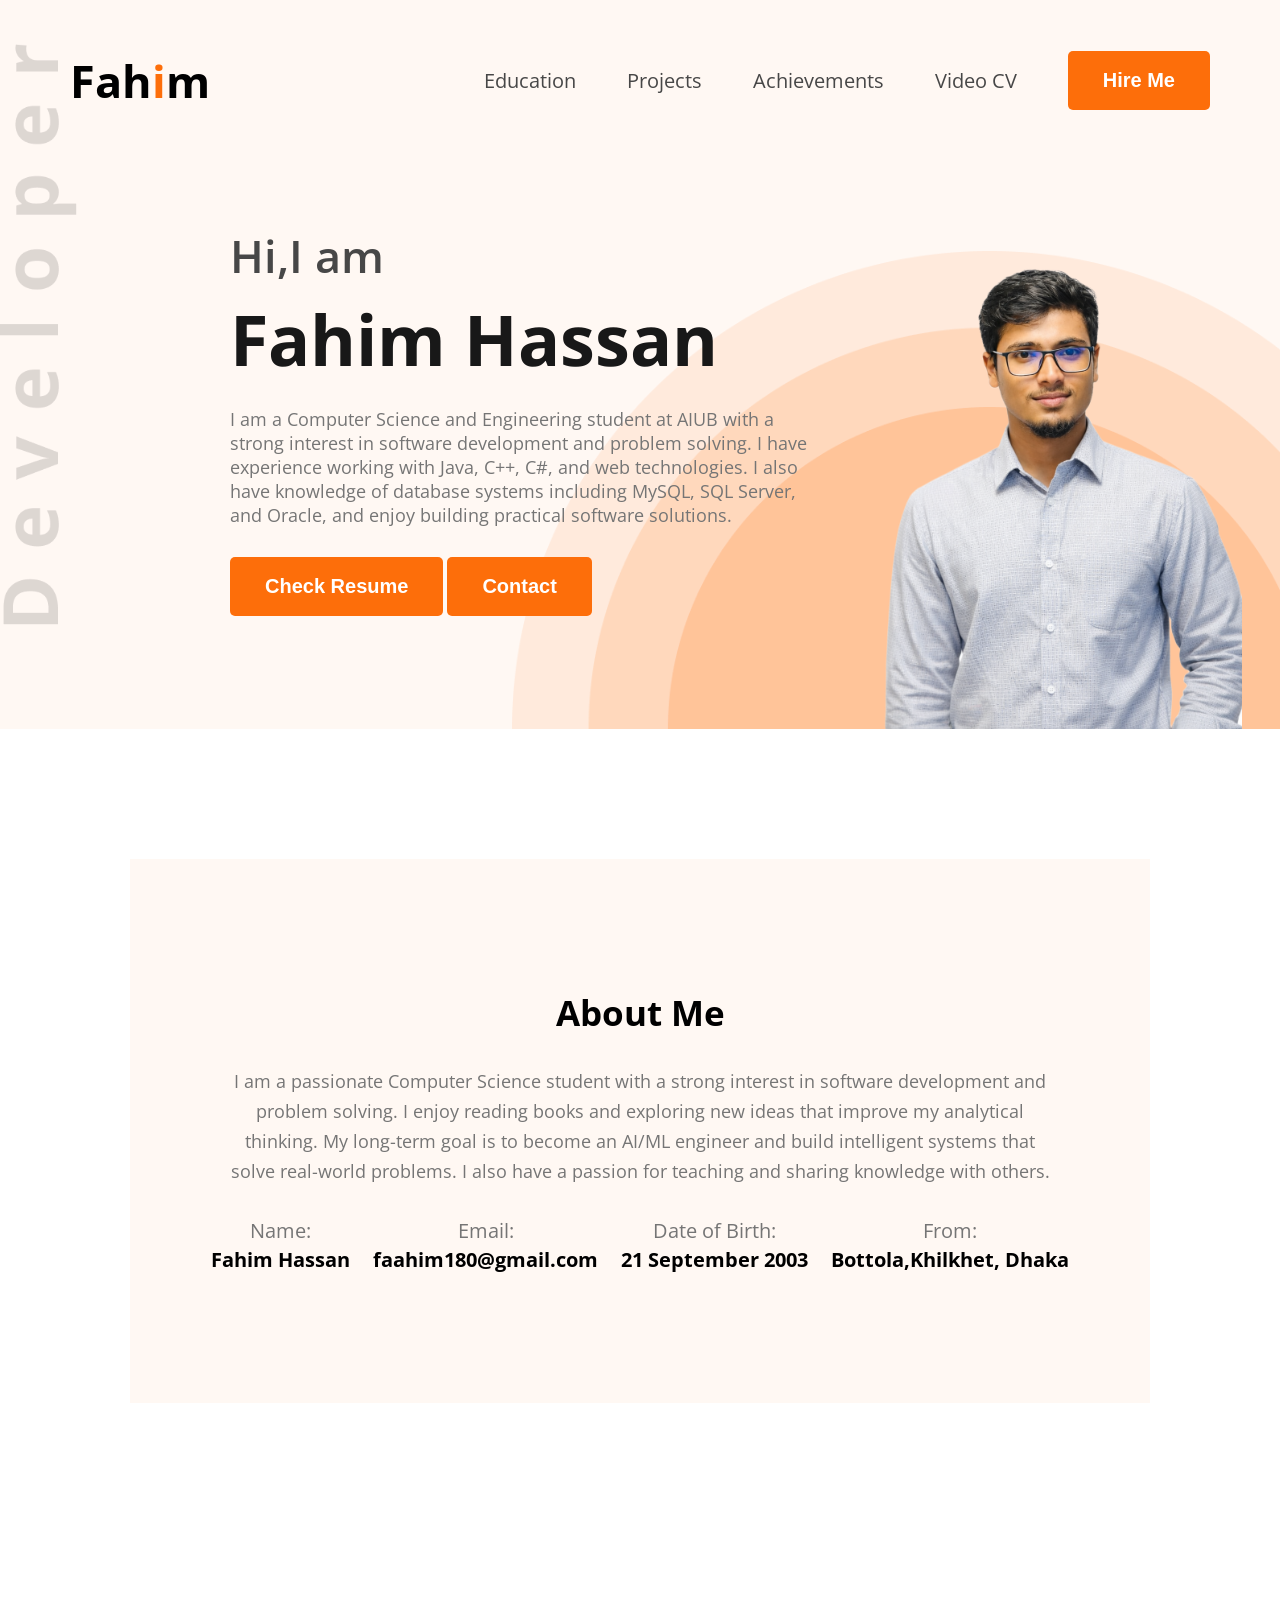
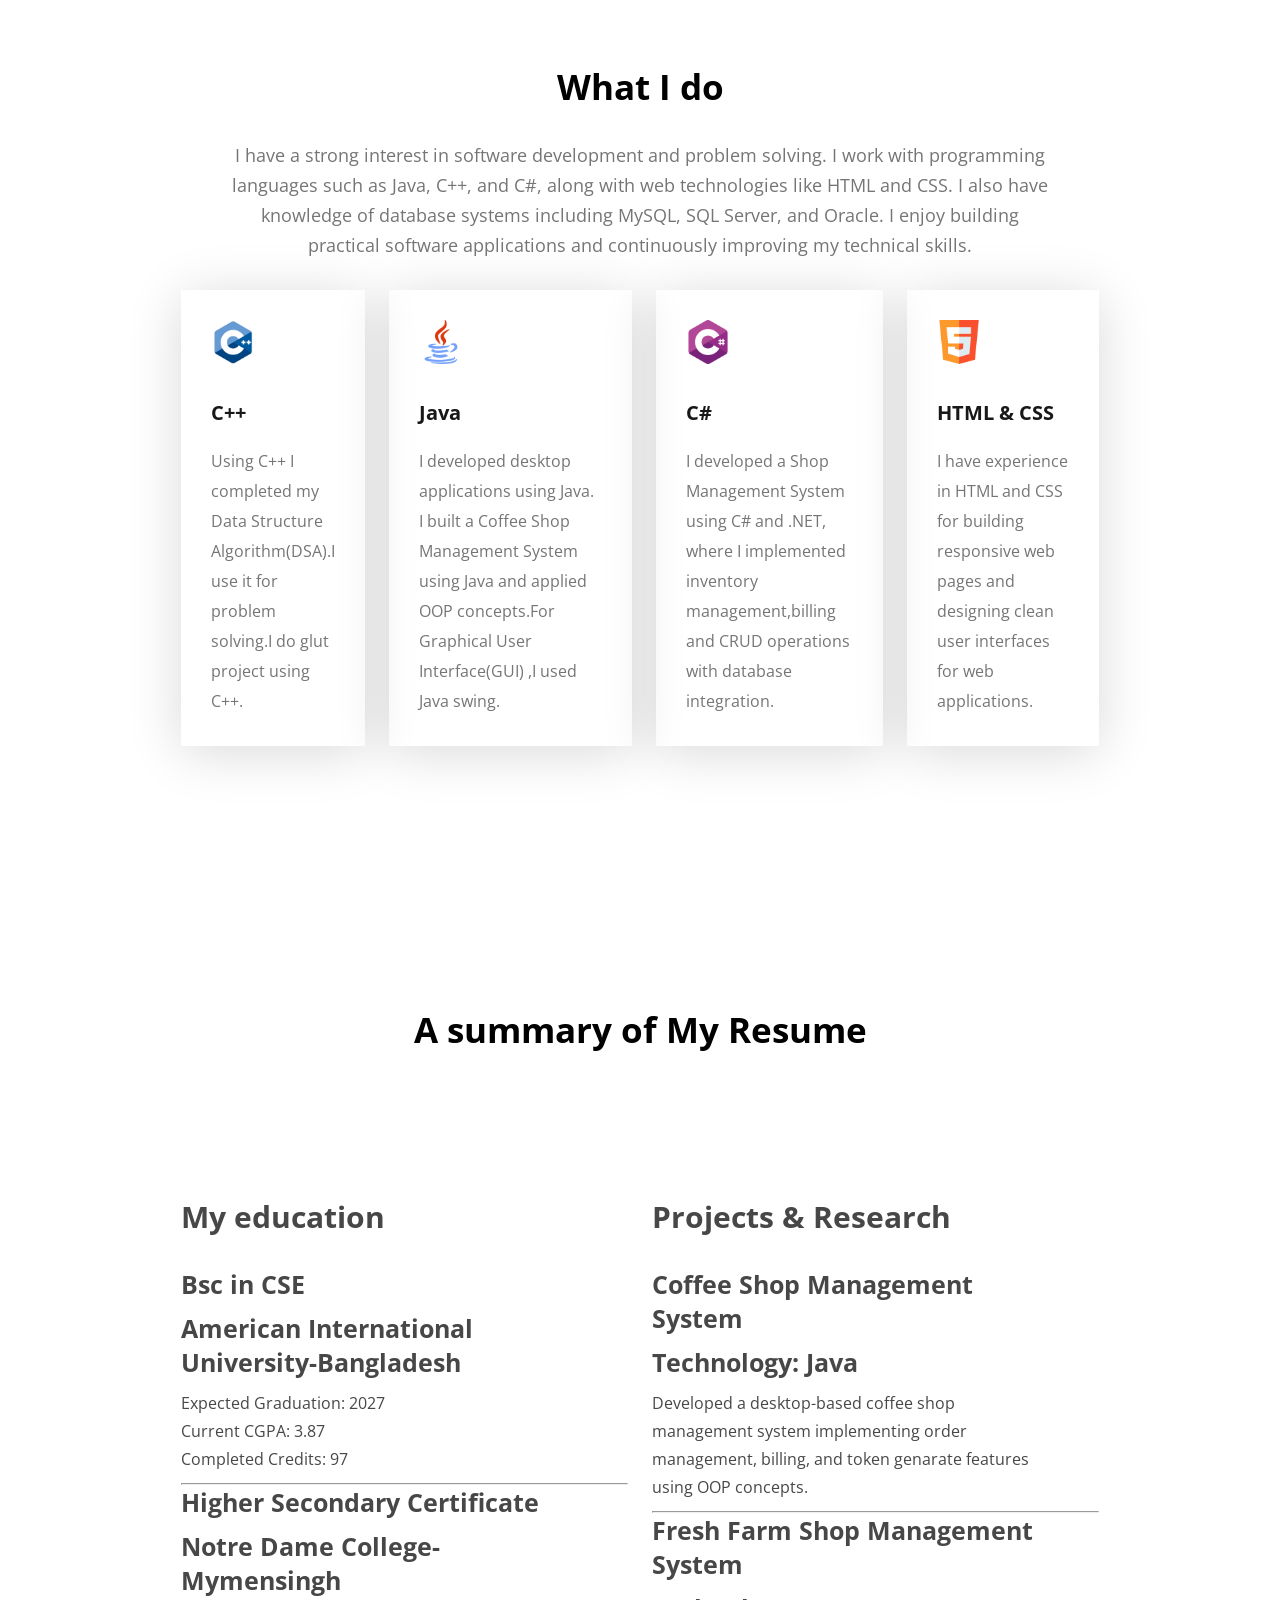
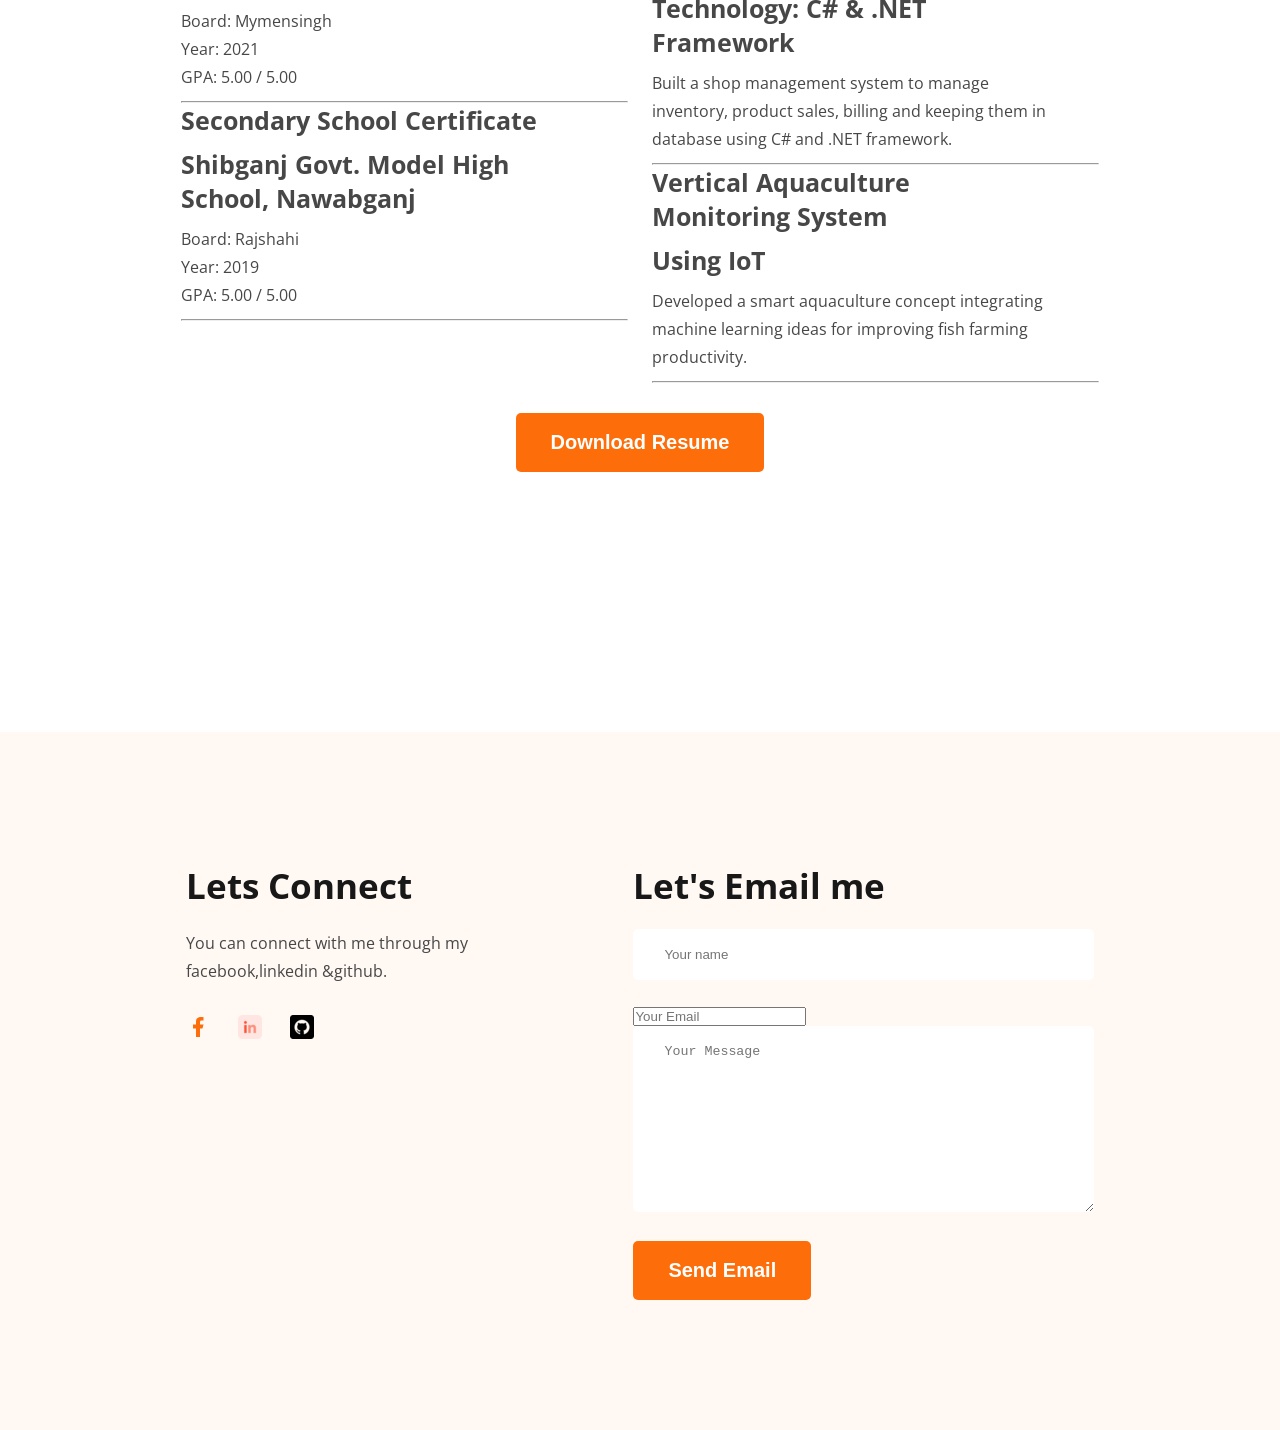
<file: index.html>
<!DOCTYPE html>
<html lang="en">
<head>
    <meta charset="UTF-8">
    <meta name="viewport" content="width=device-width, initial-scale=1.0">
    <title>Portfolio</title>
    <link rel="preconnect" href="https://fonts.googleapis.com">
    <link rel="preconnect" href="https://fonts.gstatic.com" crossorigin>
    <link href="https://fonts.googleapis.com/css2?family=Open+Sans:ital,wght@0,300..800;1,300..800&display=swap" rel="stylesheet">
    <link rel="stylesheet" href="styles/portfolio.css">
</head>
<body class="font-open-sans">
    <header>
        <nav>
            <div class="logo">
                <h2>Fah<span class="color-orange">i</span>m</h2>
            </div>
                <ul class="menu">
                    <li><a href="education-card.html">Education</a></li>
                    <li><a href="projects.html">Projects</a></li>
                    <li><a href="achievements.html">Achievements</a></li>
                    <li><a href="https://youtu.be/KXTPEJfqKW8">Video CV</a></li>
                    <li><a href="https://www.linkedin.com/in/fahim-hassan-341258252/"><button class="btn">Hire Me</button></a></li>
                </ul>
            
        </nav>
        <section id="banner">
            <div class="banner-content">
                <h2>Hi,I am</h2>
                <h1>Fahim Hassan</h1>
                <p>I am a Computer Science and Engineering student at AIUB with a strong interest in software development and problem solving. I have experience working with Java, C++, C#, and web technologies. I also have knowledge of database systems including MySQL, SQL Server, and Oracle, and enjoy building practical software solutions.</p>
                <div>
                    <a href="link.html"><button class="btn">Check Resume</button></a>
                    <a href="https://wa.me/8801750545029"><button class="btn">Contact</button></a>
                </div>
            </div>
            
            <div class="banner-image">
                <img src="images/Fahim.png" alt="">
            </div>
            
        </section>
    </header>
    <section id="about">
        <div class="about-container">
            <div class="section-heading">
                <h2>About Me</h2>
                <p>I am a passionate Computer Science student with a strong interest in software development and problem solving. I enjoy reading books and exploring new ideas that improve my analytical thinking. My long-term goal is to become an AI/ML engineer and build intelligent systems that solve real-world problems. I also have a passion for teaching and sharing knowledge with others.</p>
            </div>
            <div class="about-info">
                <div class="info-card">
                        <p>Name:</p>
                        <h4>Fahim Hassan</h4>
                </div>
                <div class="info-card">
                        <p>Email:</p>
                        <h4>faahim180@gmail.com</h4>
                </div>
                <div class="info-card">
                        <p>Date of Birth:</p>
                        <h4>21 September 2003</h4>
                </div>
                <div class="info-card">
                        <p>From:</p>
                        <h4>Bottola,Khilkhet, Dhaka</h4>
                </div>
            </div>
        </div>

    </section>
    <section  id="skills">
        <div class="skills-container">
            <div class="section-heading"> 
                <h2>What I do</h2>
                <p>I have a strong interest in software development and problem solving. I work with programming languages such as Java, C++, and C#, along with web technologies like HTML and CSS. I also have knowledge of database systems including MySQL, SQL Server, and Oracle. I enjoy building practical software applications and continuously improving my technical skills.</p>
            </div>
            <div class="skills-box">
                <div class="skill-card">
                    <img src="images/c++.png" alt="">
                    <h3>C++</h3>
                    <p>Using C++ I completed my Data Structure Algorithm(DSA).I use it for problem solving.I do glut project using C++.</p>
                </div>
                <div class="skill-card">
                    <img src="images/java.png" alt="">
                    <h3>Java</h3>
                    <p>I  developed desktop applications using Java. I built a Coffee Shop Management System using Java and applied OOP concepts.For Graphical User Interface(GUI) ,I used Java swing.</p>
                </div>
                <div class="skill-card">
                    <img src="images/c-sharp.png" alt="">
                    <h3>C#</h3>
                    <p>I developed a Shop Management System using C# and .NET, where I implemented inventory management,billing and CRUD operations with database integration.</p>
                </div>
                <div class="skill-card">
                    <img src="images/html5.png" alt="">
                    <h3>HTML & CSS</h3>
                    <p>I have experience in HTML and CSS for building responsive web pages and designing clean user interfaces for web applications.</p>
                </div>
            </div>
        </div>

    </section>
    
    <section id="resume">
        <div class="section-heading">
            <h2>A summary of My Resume</h2>
        </div>
        <div class="resume-container">
            <div class="education">
                <h2 class="section-title">My education</h2>
                <div class="resume-card">
                <h3 class="card-title">Bsc in CSE</h3>
                <p class="card-info">American International University-Bangladesh</p>
                <div class="card-text">
                    <p>Expected Graduation: 2027</p>
                    <p>Current CGPA: 3.87</p>
                    <p>Completed Credits: 97</p>
                </div>
                </div> 
                
                <hr>
                 <div class="resume-card">
                <h3 class="card-title">Higher Secondary Certificate</h3>
                <p class="card-info">Notre Dame College-Mymensingh</p>
                <div class="card-text">
                    <p>Board: Mymensingh</p>
                    <p>Year: 2021</p>
                    <p>GPA: 5.00 / 5.00</p>
                </div>
                </div> 
                
                <hr>
                 <div class="resume-card">
                <h3 class="card-title">Secondary School Certificate</h3>
                <p class="card-info">Shibganj Govt. Model High School, Nawabganj</p>
                <div class="card-text">
                    <p>Board: Rajshahi</p>
                    <p>Year: 2019</p>
                    <p>GPA: 5.00 / 5.00</p>
                </div>
                </div> 
                
                <hr>
                <!-- hr ekta line create kore -->
            </div>
            
            <div class="experience">
                <h2 class="section-title">Projects & Research</h2>
                <div class="resume-card">
                <h3 class="card-title">Coffee Shop Management System</h3>
                <p class="card-info">Technology: Java</p>
                <p class="card-text">Developed a desktop-based coffee shop management system implementing order management, billing, and token genarate features using OOP concepts.</p>
                </div> 
                
                <hr>
                 <div class="resume-card">
                <h3 class="card-title">Fresh Farm Shop Management System</h3>
                <p class="card-info">Technology: C# & .NET Framework</p>
                <p class="card-text">Built a shop management system to manage inventory, product sales, billing and keeping them in database using C# and .NET framework.</p>
                </div> 
                
                <hr>
                 <div class="resume-card">
                <h3 class="card-title">Vertical Aquaculture Monitoring System</h3>
                <p class="card-info">Using IoT</p>
                <p class="card-text">Developed a smart aquaculture concept integrating machine learning ideas for improving fish farming productivity.</p>
                </div> 
                
                <hr>
                <!-- hr ekta line create kore -->
            </div>
            </div>
        </div>
        <div class="text-center">
            <a href="link.html"><button class="btn">Download Resume</button></a>
        </div>
    </section>
    <footer>
        <section class="footer-container">
        <div class="social">
            <h2>Lets Connect</h2>
            <p>You can connect with me through my facebook,linkedin &github.</p>
             <div class="icons">
            <a href="https://www.facebook.com/faahim.hassan"><img src="images/icons/facebook.png" alt=""></a>
            <a href="https://www.linkedin.com/in/fahim-hassan-341258252/"><img src="images/icons/linkedin.png" alt=""></a>
            <a href="https://github.com/FaahimHassan"><img src="images/icons/github.png" alt=""></a>
        </div>
        </div>
       
        <!-- <form class="form">
            <h2>Let's Email me</h2>
                <div>
                    <input type="text" name="" id="" placeholder="Your name">
                </div>
                <div>
                    <input type="text" name="" id="" placeholder="Email">
                </div>
                <div>
                    <textarea rows="10" name="" id="" placeholder="Message"></textarea>
                </div>
                <input class="btn" type="submit" value="Email">
        </form> -->
         <form action="https://formsubmit.co/faahim180@gmail.com" method="POST">
            <h2>Let's Email me</h2>
                <div>
                    <input type="text" name="name" placeholder="Your name">
                </div>
                <div>
                    <input type="email" name="email" placeholder="Your Email">
                </div>
                <div>
                    <textarea name="message" rows="10" placeholder="Your Message" required></textarea>
                </div>
                <!-- <input class="btn" type="submit" value="Send Email"> -->
                 <!-- Redirect to your portfolio -->
                <input type="hidden" name="_next" value="https://faahimhassan.github.io/E-Portfolio/">

                <!-- Disable captcha -->
                <input type="hidden" name="_captcha" value="false">

                <input class="btn" type="submit" value="Send Email">

        </form>
         <!-- <form class="form" action="mailto:faahim180@gmail.com" method="post" enctype="text/plain">
            <h2>Let's Email me</h2>
                <div>
                    <input type="text" name="name" placeholder="Your name">
                </div>
                <div>
                    <input type="text" name="email" placeholder="Email">
                </div>
                <div>
                    <textarea rows="10" name="message" placeholder="Message"></textarea>
                </div>
                <input class="btn" type="submit" value="Send Email">
        </form> -->
        </section>
    </footer>

</body>
</html>
</file>
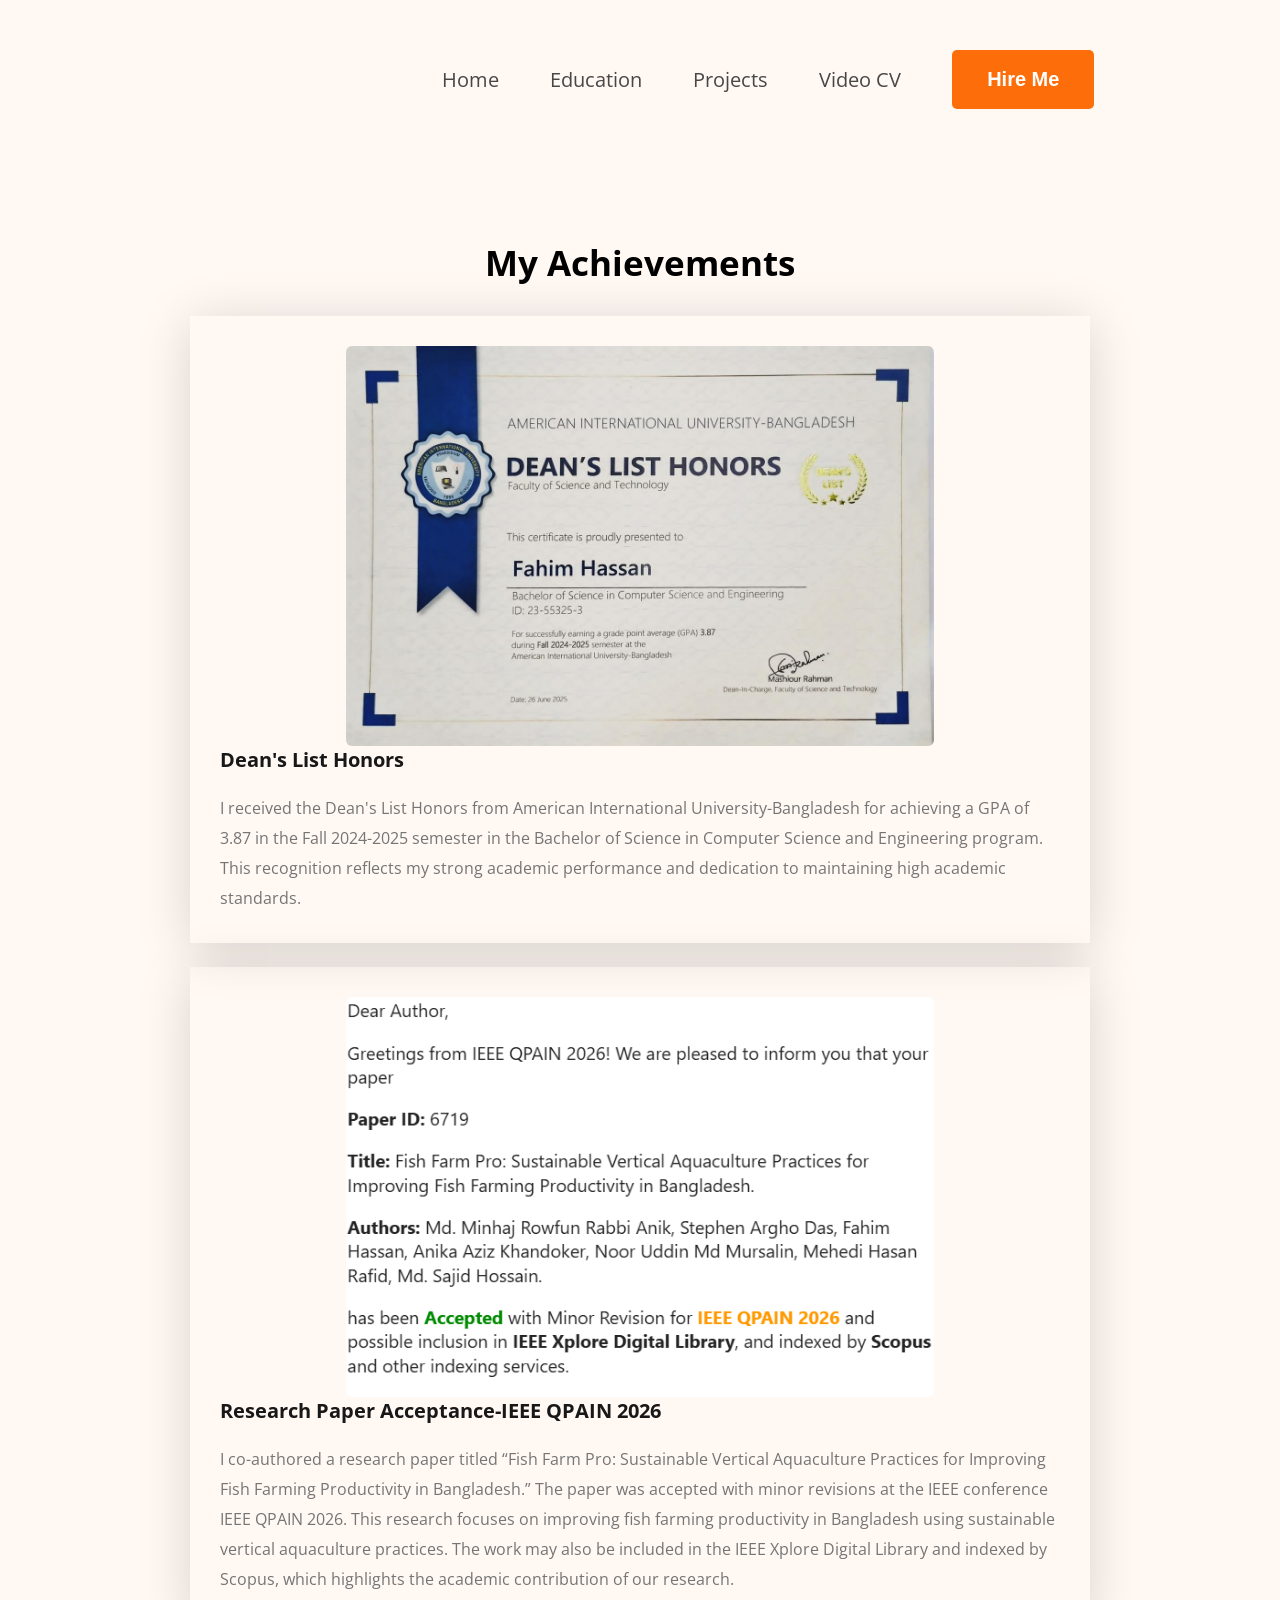
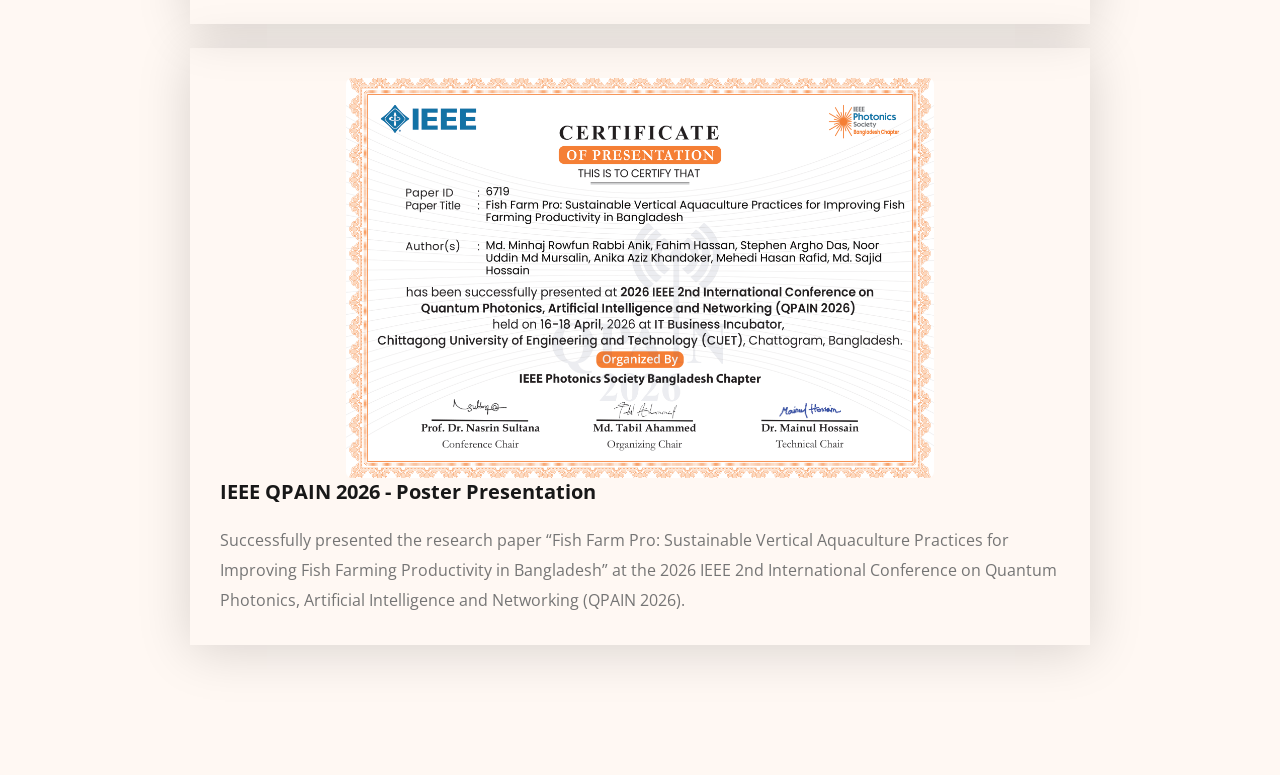
<file: achievements.html>
<!DOCTYPE html>
<html lang="en">
<head>
    <meta charset="UTF-8">
    <meta name="viewport" content="width=device-width, initial-scale=1.0">
    <title>Achievements</title>
    <link rel="preconnect" href="https://fonts.googleapis.com">
    <link rel="preconnect" href="https://fonts.gstatic.com" crossorigin>
    <link href="https://fonts.googleapis.com/css2?family=Open+Sans:ital,wght@0,300..800;1,300..800&display=swap" rel="stylesheet">
    <link rel="stylesheet" href="styles/education-card.css">
</head>
<body class="font-open-sans">
    <header>
        <nav>
                <ul class="menu">
                    <li><a href="index.html">Home</a></li>
                    <li><a href="education-card.html">Education</a></li>
                    <li><a href="projects.html">Projects</a></li>
                    <!-- <li><a href="">Achievements</a></li> -->
                      <li><a href="https://youtu.be/KXTPEJfqKW8">Video CV</a></li>
                    <li><a href="https://www.linkedin.com/in/fahim-hassan-341258252/"><button class="btn">Hire Me</button></a></li>
                </ul>
            
        </nav>
        
    </header>
    <section  id="skills">
        <div class="skills-container" >
            <div class="section-heading"> 
                <h2>My Achievements</h2>
                <!-- <p>Lorem ipsum dolor sit amet?</p> -->
            </div>
            <div class="skills-box">
                <div class="skill-card">
                    <img src="images/Deans.jpg" alt="">
                    <h3>Dean's List Honors</h3>
                    <p>I received the Dean's List Honors from American International University-Bangladesh for achieving a GPA of 3.87 in the Fall 2024-2025 semester in the Bachelor of Science in Computer Science and Engineering program. This recognition reflects my strong academic performance and dedication to maintaining high academic standards.</p>
                </div>
                <div class="skill-card">
                    <img src="images/IEEE_papaer.png" alt="">
                    <h3>Research Paper Acceptance-IEEE QPAIN 2026</h3>
                    <p>I co-authored a research paper titled “Fish Farm Pro: Sustainable Vertical Aquaculture Practices for Improving Fish Farming Productivity in Bangladesh.” The paper was accepted with minor revisions at the IEEE conference IEEE QPAIN 2026. This research focuses on improving fish farming productivity in Bangladesh using sustainable vertical aquaculture practices. The work may also be included in the IEEE Xplore Digital Library and indexed by Scopus, which highlights the academic contribution of our research.</p>
                </div>
               <div class="skill-card">
                    <img src="images/QpainPoster.png" alt="">
                    <h3>IEEE QPAIN 2026 - Poster Presentation</h3>
                    <p>Successfully presented the research paper “Fish Farm Pro: Sustainable Vertical Aquaculture Practices for Improving Fish Farming Productivity in Bangladesh” at the 2026 IEEE 2nd International Conference on Quantum Photonics, Artificial Intelligence and Networking (QPAIN 2026).</p>
                </div>
                <!-- <div class="skill-card">
                    <img src="images/SSC.jpeg" alt="">
                    <h3>Secondary School Certificate (SSC)</h3>
                    <p>I completed my Secondary School Certificate (SSC) in 2019 from <strong>Shibganj Govt. Model High School, Nawabganj</strong> under the Board of Intermediate and Secondary Education, Rajshahi. I achieved a GPA of 5.00/5.00 in the Science group.</p>
                </div>
                <div class="skill-card">
                    <img src="images/JSC.jpeg" alt="">
                    <h3>Junior School Certificate (JSC)</h3>
                    <p>I completed my Junior School Certificate (JSC) in 2016 from <strong>Shibganj Govt. Model High School, Nawabganj</strong> under the Board of Intermediate and Secondary Education, Rajshahi. I achieved a GPA of 5.00/5.00.</p>
                </div> -->
            </div>
        </div>

    </section>
</body>
</html>
</file>
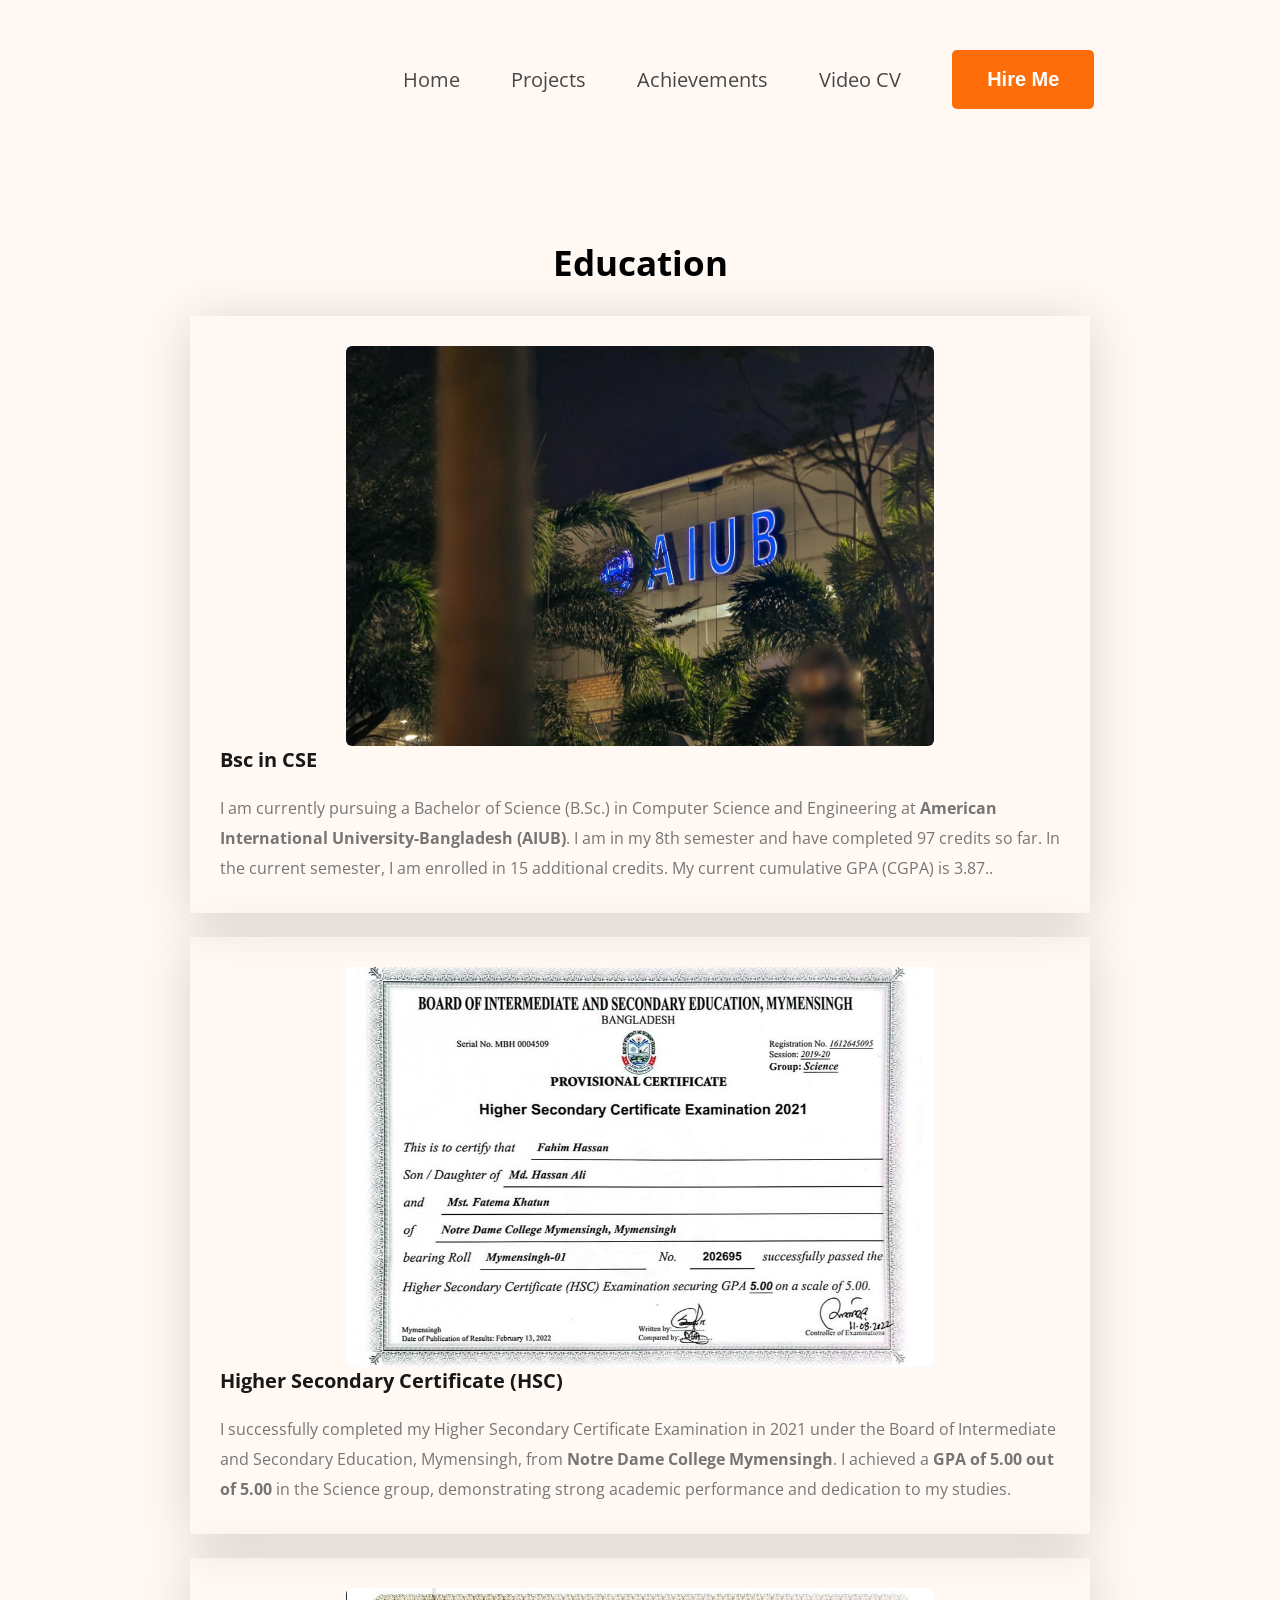
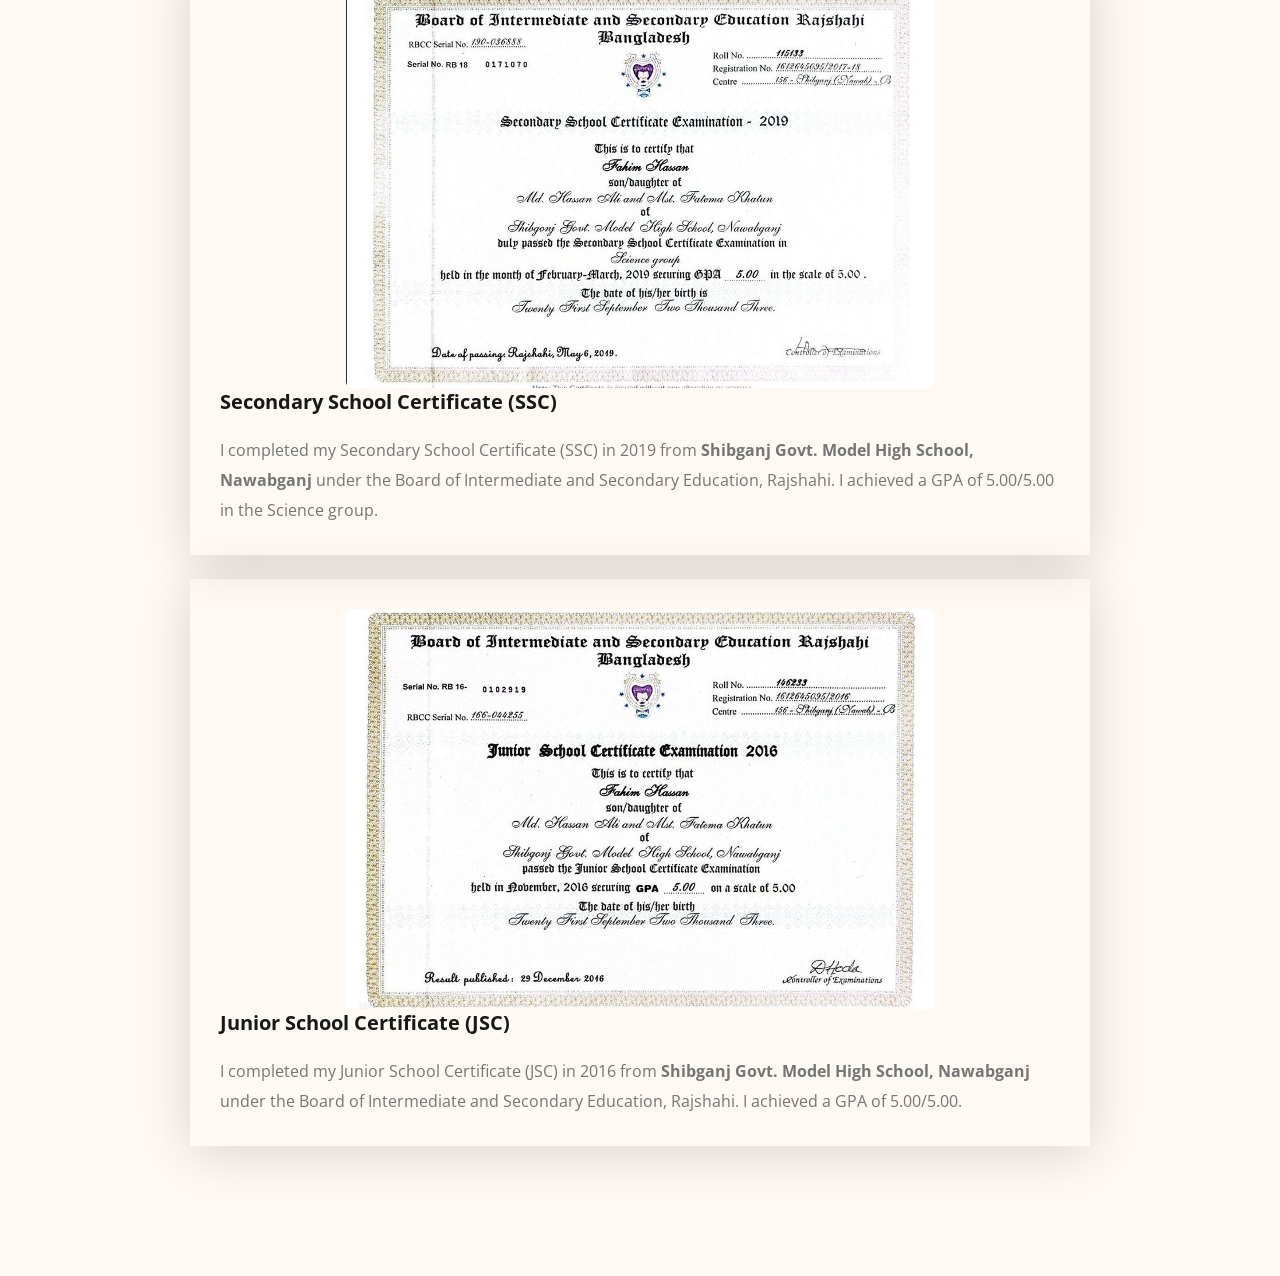
<file: education-card.html>
<!DOCTYPE html>
<html lang="en">
<head>
    <meta charset="UTF-8">
    <meta name="viewport" content="width=device-width, initial-scale=1.0">
    <title>Education</title>
    <link rel="preconnect" href="https://fonts.googleapis.com">
    <link rel="preconnect" href="https://fonts.gstatic.com" crossorigin>
    <link href="https://fonts.googleapis.com/css2?family=Open+Sans:ital,wght@0,300..800;1,300..800&display=swap" rel="stylesheet">
    <link rel="stylesheet" href="styles/education-card.css">
</head>
<body class="font-open-sans">
    <header>
        <nav>
                <ul class="menu">
                    <li><a href="index.html">Home</a></li>
                    <!-- <li><a href="education-card.html">Education</a></li> -->
                    <li><a href="projects.html">Projects</a></li>
                    <li><a href="achievements.html">Achievements</a></li>
                     <li><a href="https://youtu.be/KXTPEJfqKW8">Video CV</a></li>
                    <li><a href="https://www.linkedin.com/in/fahim-hassan-341258252/"><button class="btn">Hire Me</button></a></li>
                </ul>
            
        </nav>
        
    </header>
    <section  id="skills">
        <div class="skills-container" >
            <div class="section-heading"> 
                <h2>Education</h2>
                <!-- <p>Lorem ipsum dolor sit amet?</p> -->
            </div>
            <div class="skills-box">
                <div class="skill-card">
                    <img src="images/aiub.jpg" alt="">
                    <h3>Bsc in CSE</h3>
                    <p>I am currently pursuing a Bachelor of Science (B.Sc.) in Computer Science and Engineering at <strong> American International University-Bangladesh (AIUB)</strong>. I am in my 8th semester and have completed 97 credits so far. In the current semester, I am enrolled in 15 additional credits. My current cumulative GPA (CGPA) is 3.87..</p>
                </div>
                <div class="skill-card">
                    <img src="images/HSC.jpeg" alt="">
                    <h3>Higher Secondary Certificate (HSC)</h3>
                    <p>I successfully completed my Higher Secondary Certificate Examination in 2021 under the Board of Intermediate and Secondary Education, Mymensingh, from <strong>Notre Dame College Mymensingh</strong>. I achieved a <strong>GPA of 5.00 out of 5.00</strong> in the Science group, demonstrating strong academic performance and dedication to my studies.</p>
                </div>
                <div class="skill-card">
                    <img src="images/SSC.jpeg" alt="">
                    <h3>Secondary School Certificate (SSC)</h3>
                    <p>I completed my Secondary School Certificate (SSC) in 2019 from <strong>Shibganj Govt. Model High School, Nawabganj</strong> under the Board of Intermediate and Secondary Education, Rajshahi. I achieved a GPA of 5.00/5.00 in the Science group.</p>
                </div>
                <div class="skill-card">
                    <img src="images/JSC.jpeg" alt="">
                    <h3>Junior School Certificate (JSC)</h3>
                    <p>I completed my Junior School Certificate (JSC) in 2016 from <strong>Shibganj Govt. Model High School, Nawabganj</strong> under the Board of Intermediate and Secondary Education, Rajshahi. I achieved a GPA of 5.00/5.00.</p>
                </div>
            </div>
        </div>

    </section>
</body>
</html>
</file>
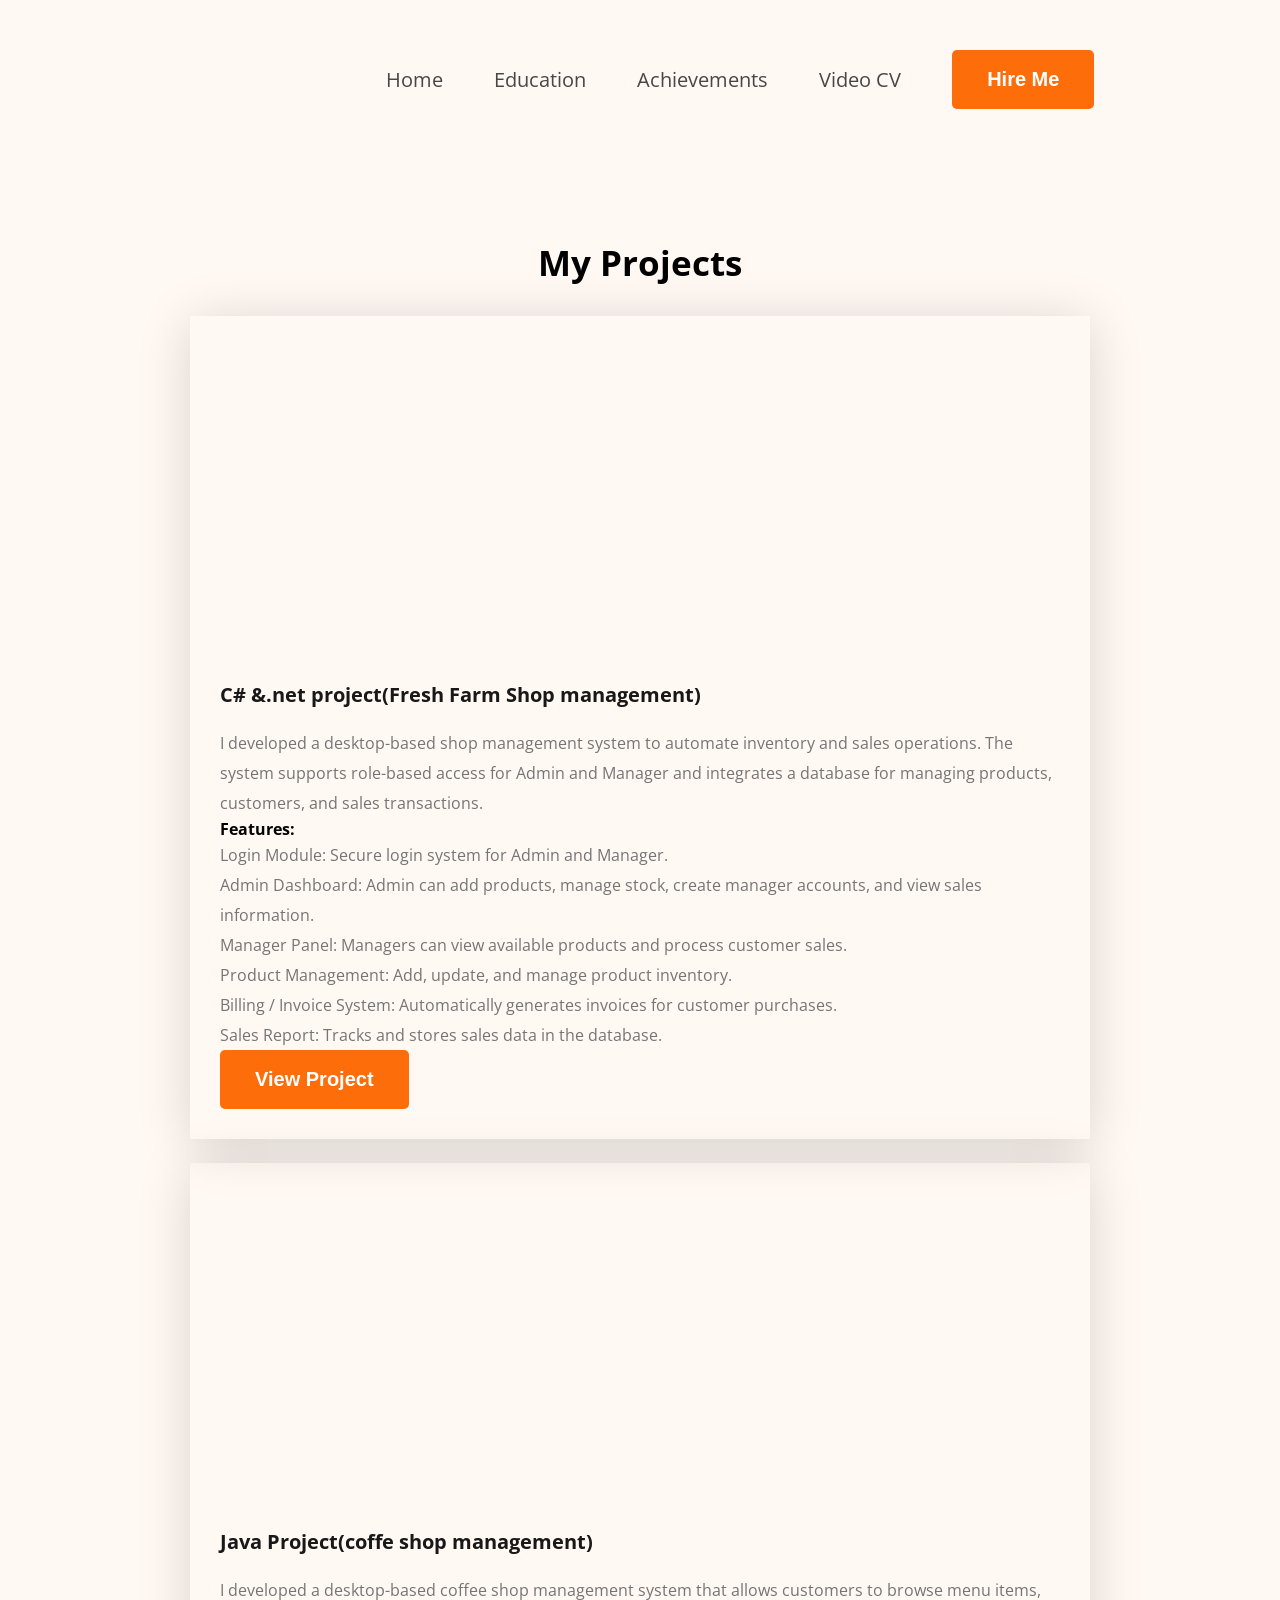
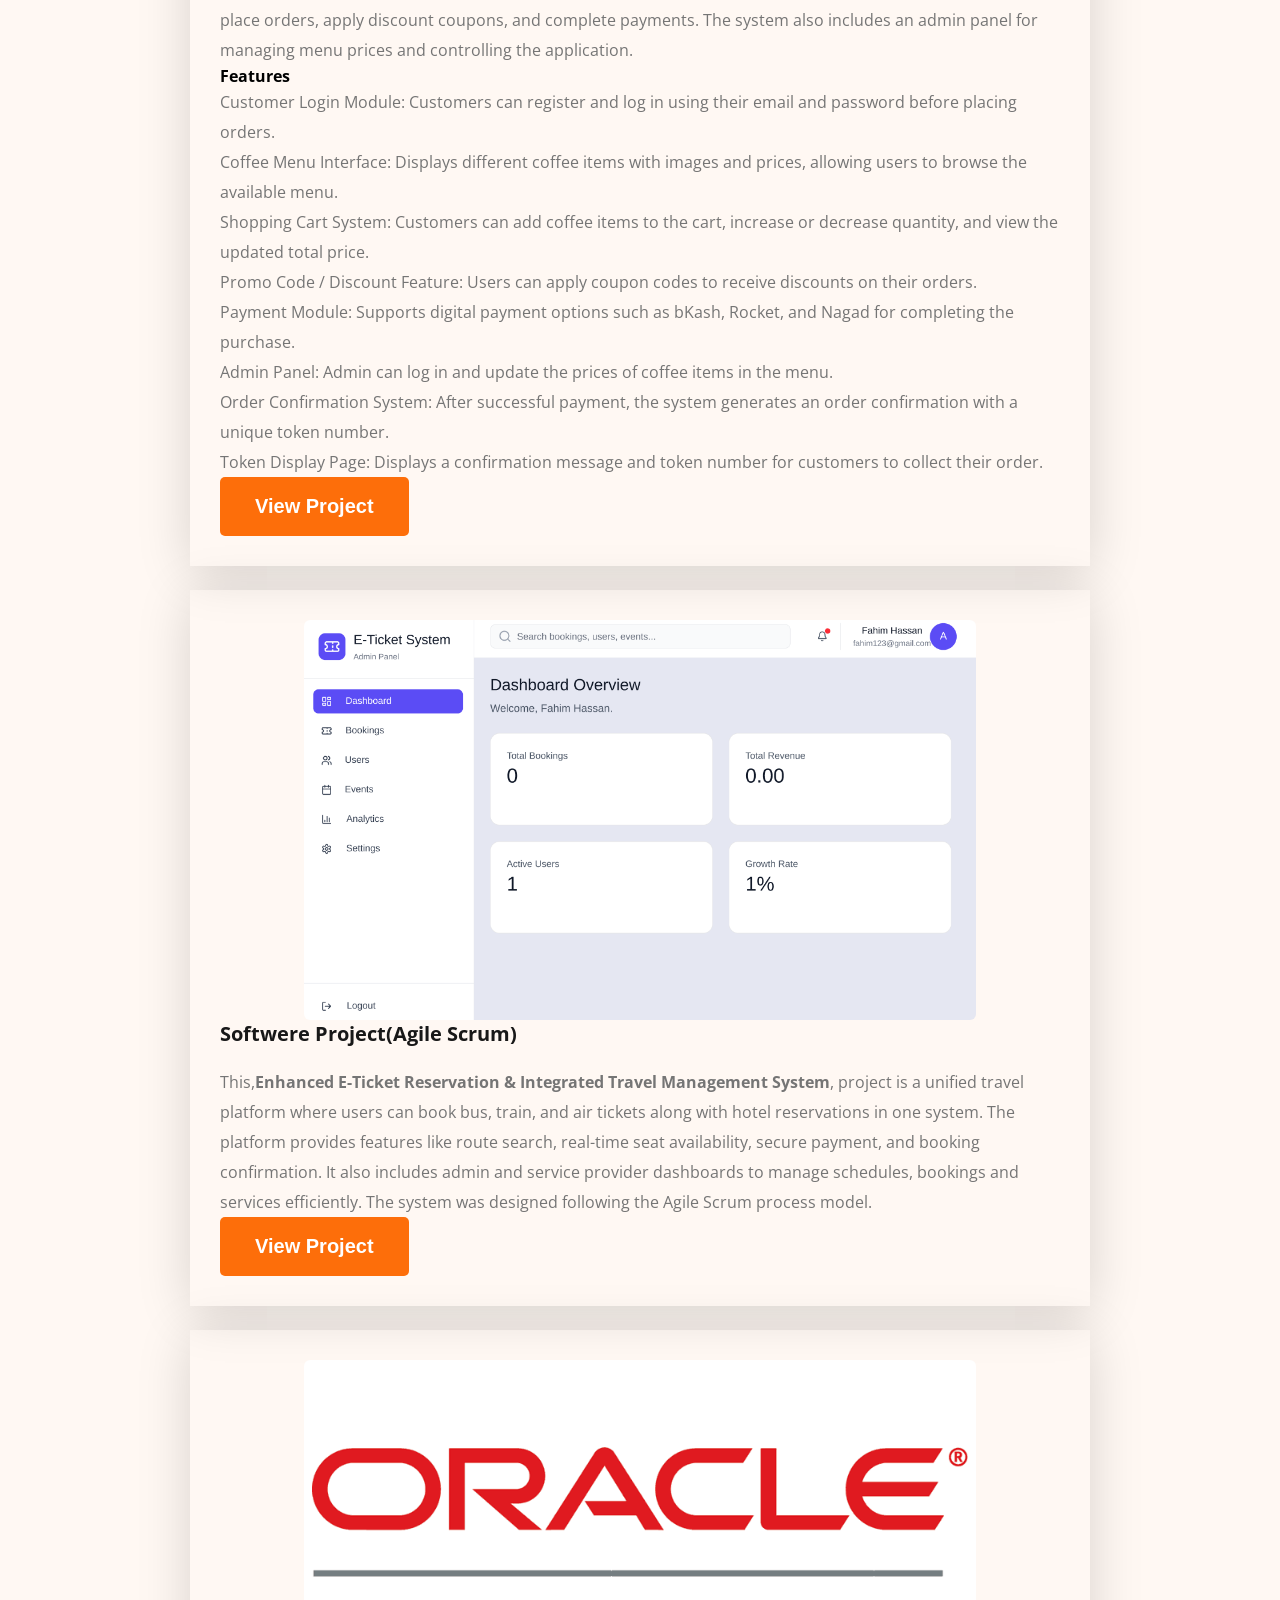
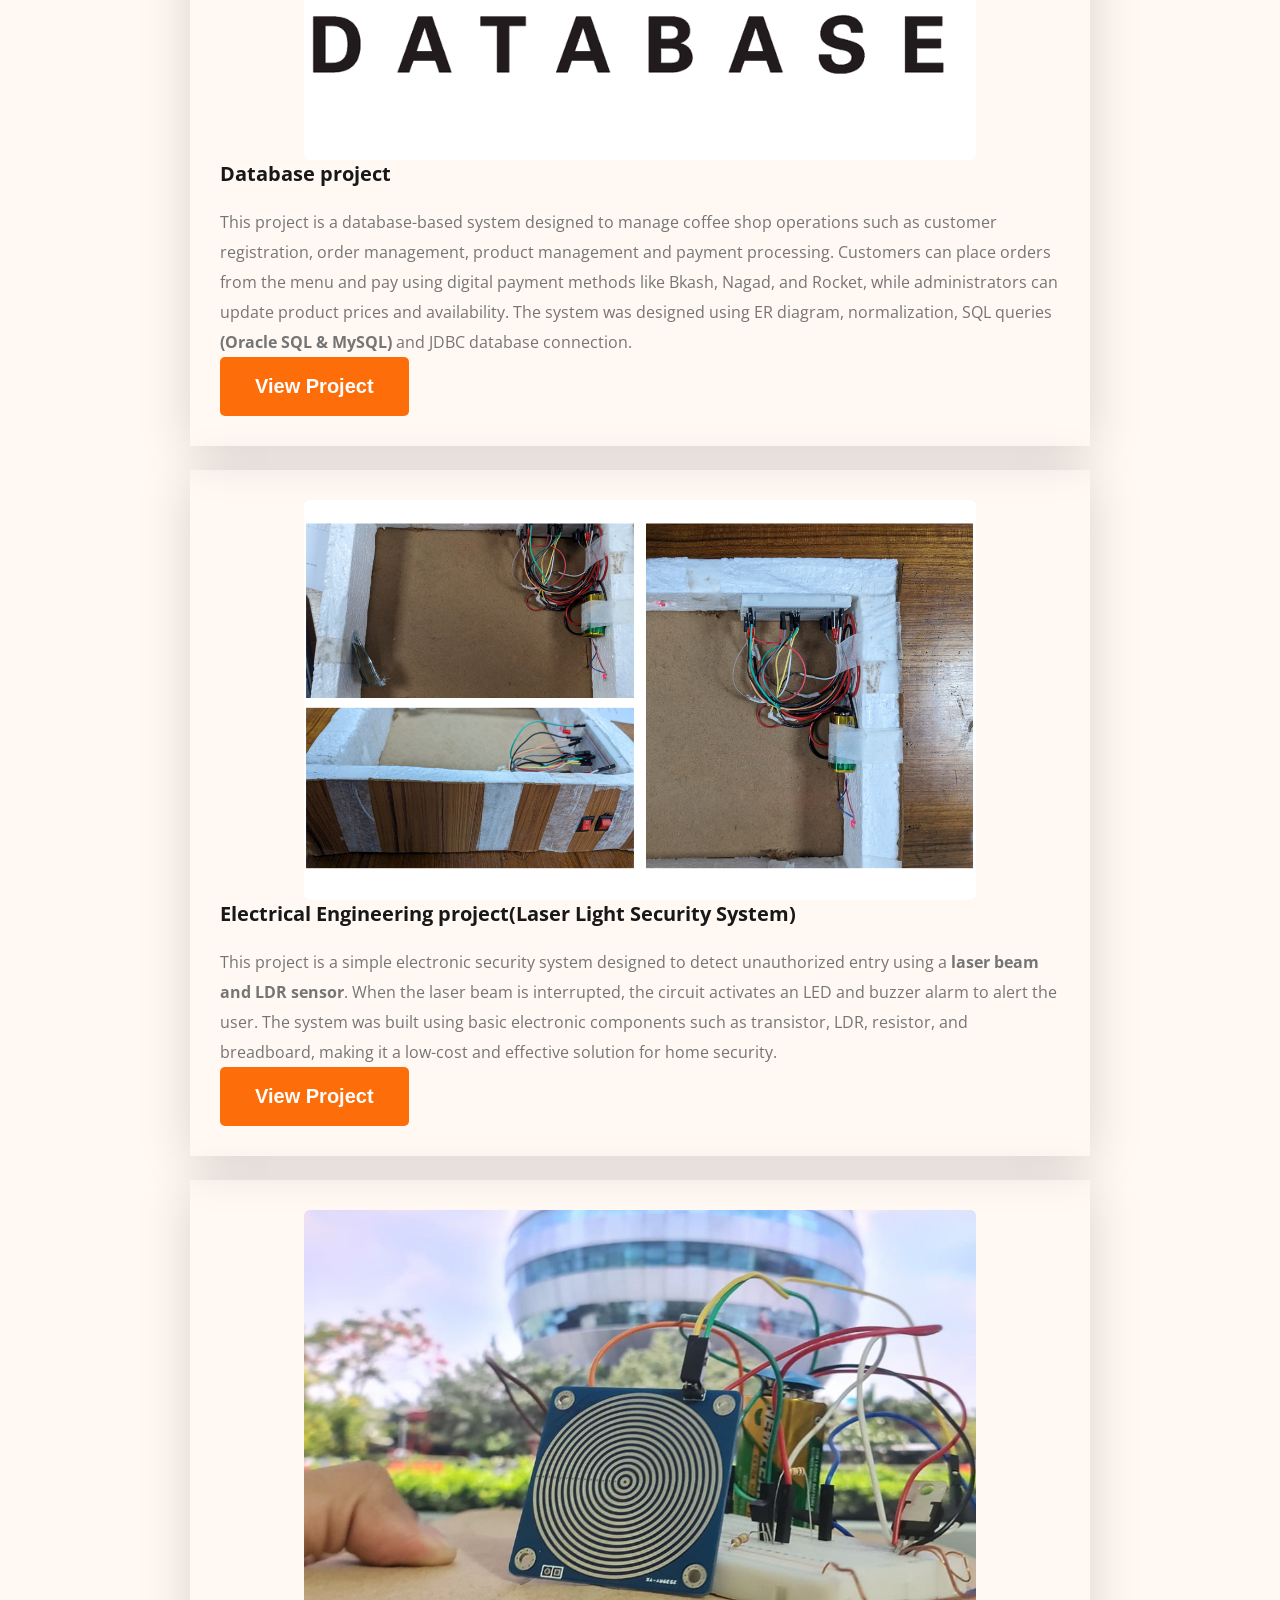
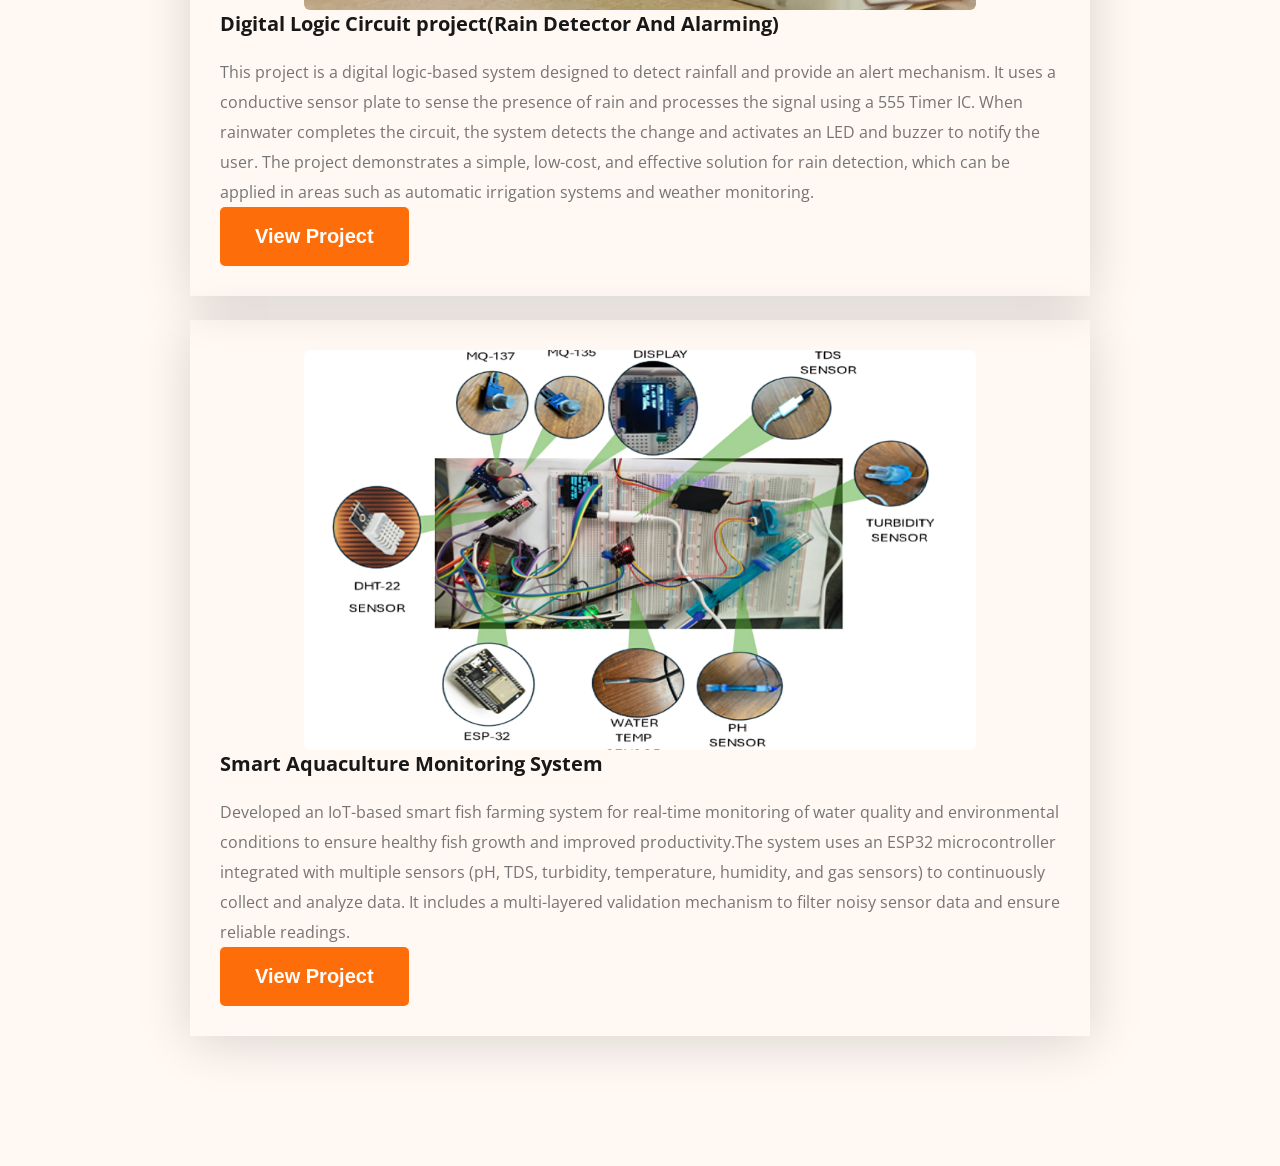
<file: projects.html>
<!DOCTYPE html>
<html lang="en">
<head>
    <meta charset="UTF-8">
    <meta name="viewport" content="width=device-width, initial-scale=1.0">
    <title>Projects</title>
    <link rel="preconnect" href="https://fonts.googleapis.com">
    <link rel="preconnect" href="https://fonts.gstatic.com" crossorigin>
    <link href="https://fonts.googleapis.com/css2?family=Open+Sans:ital,wght@0,300..800;1,300..800&display=swap" rel="stylesheet">
    <link rel="stylesheet" href="styles/projects.css">
</head>
<body class="font-open-sans">
    <header>
        <nav>
                <ul class="menu">
                    <li><a href="index.html">Home</a></li>
                    <!-- <li><a href="education-card.html">Education</a></li> -->
                    <li><a href="education-card.html">Education</a></li>
                    <li><a href="achievements.html">Achievements</a></li>
                 <li><a href="https://youtu.be/KXTPEJfqKW8">Video CV</a></li>
                    <li><a href="https://www.linkedin.com/in/fahim-hassan-341258252/"><button class="btn">Hire Me</button></a></li>
                </ul>
            
        </nav>
        
    </header>
    <section  id="skills">
        <div class="skills-container" >
            <div class="section-heading"> 
                <h2>My Projects</h2>
                <!-- <p></p> -->
            </div>
            <div class="skills-box">
                <div class="skill-card">
                    <!-- <img src="images/aiub.jpg" alt=""> -->
                     <iframe width="560" height="315" src="https://www.youtube.com/embed/nzCmKq_pQ4o?si=BsQ_kcHXMFp4Z0mX" title="YouTube video player" frameborder="0" allow="accelerometer; autoplay; clipboard-write; encrypted-media; gyroscope; picture-in-picture; web-share" referrerpolicy="strict-origin-when-cross-origin" allowfullscreen></iframe>
                    <h3>C# &.net project(Fresh Farm Shop management)</h3>
                    <p>I developed a desktop-based shop management system to automate inventory and sales operations. The system supports role-based access for Admin and Manager and integrates a database for managing products, customers, and sales transactions.</p>
                    <h4>Features:</h4>
                    <p>Login Module: Secure login system for Admin and Manager.</p>
                    <p>Admin Dashboard: Admin can add products, manage stock, create manager accounts, and view sales information.</p>
                    <p>Manager Panel: Managers can view available products and process customer sales.</p>
                    <p>Product Management: Add, update, and manage product inventory.</p>
                    <p>Billing / Invoice System: Automatically generates invoices for customer purchases.</p>
                    <p>Sales Report: Tracks and stores sales data in the database.</p>
                     <div> <a href="https://github.com/FaahimHassan/AgroFarm.git"><button class="btn">View Project</button></a></div>
                </div>
                <div class="skill-card">
                    <!-- <img src="images/HSC.jpeg" alt=""> -->
                     <iframe width="560" height="315" src="https://www.youtube.com/embed/OKFYnE_keW0?si=MbMG-hnbupESszqy" title="YouTube video player" frameborder="0" allow="accelerometer; autoplay; clipboard-write; encrypted-media; gyroscope; picture-in-picture; web-share" referrerpolicy="strict-origin-when-cross-origin" allowfullscreen></iframe>
                    <h3>Java Project(coffe shop management)</h3>
                    <p>I developed a desktop-based coffee shop management system that allows customers to browse menu items, place orders, apply discount coupons, and complete payments. The system also includes an admin panel for managing menu prices and controlling the application.</p>
                    <h4>Features</h4>
                    <p>Customer Login Module: Customers can register and log in using their email and password before placing orders.</p>
                    <p>Coffee Menu Interface: Displays different coffee items with images and prices, allowing users to browse the available menu.</p>
                    <p>Shopping Cart System: Customers can add coffee items to the cart, increase or decrease quantity, and view the updated total price.</p>
                    <p>Promo Code / Discount Feature: Users can apply coupon codes to receive discounts on their orders.</p>
                    <p>Payment Module: Supports digital payment options such as bKash, Rocket, and Nagad for completing the purchase.</p>
                    <p>Admin Panel: Admin can log in and update the prices of coffee items in the menu.</p>
                    <p>Order Confirmation System: After successful payment, the system generates an order confirmation with a unique token number.</p>
                    <p>Token Display Page: Displays a confirmation message and token number for customers to collect their order.</p>
                    <div> <a href="https://github.com/FaahimHassan/CaffaCoffee.git"><button class="btn">View Project</button></a></div>
                </div>
                <div class="skill-card">
                    <img src="images/Softwere_project.png" alt="">
                    <h3>Softwere Project(Agile Scrum)</h3>
                    <p>This,<strong>Enhanced E-Ticket Reservation & Integrated Travel Management System</strong>, project is a unified travel platform where users can book bus, train, and air tickets along with hotel reservations in one system. The platform provides features like route search, real-time seat availability, secure payment, and booking confirmation. It also includes admin and service provider dashboards to manage schedules, bookings and services efficiently. The system was designed following the Agile Scrum process model.</p>
                    <div> <a href="softwere_project.html"><button class="btn">View Project</button></a></div>
                </div>
                <div class="skill-card">
                    <img src="images/oracle-database-logo.png" alt="">
                    <h3>Database project</h3>
                    <p>This project is a database-based system designed to manage coffee shop operations such as customer registration, order management, product management and payment processing. Customers can place orders from the menu and pay using digital payment methods like Bkash, Nagad, and Rocket, while administrators can update product prices and availability. The system was designed using ER diagram, normalization, SQL queries <strong>(Oracle SQL & MySQL)</strong> and JDBC database connection. </p>
                    <div> <a href="https://github.com/FaahimHassan/Database-Report.git"><button class="btn">View Project</button></a></div>
                </div>
                 <div class="skill-card">
                    <img src="images/Laser_light.png" alt="">
                    <h3>Electrical Engineering project(Laser Light Security System)</h3>
                    <p>This project is a simple electronic security system designed to detect unauthorized entry using a <strong>laser beam and LDR sensor</strong>. When the laser beam is interrupted, the circuit activates an LED and buzzer alarm to alert the user. The system was built using basic electronic components such as transistor, LDR, resistor, and breadboard, making it a low-cost and effective solution for home security. </p>
                    <div> <a href="laser_light.html"><button class="btn">View Project</button></a></div>
                </div>
                <div class="skill-card">
                    <img src="images/rainDetector.jpg" alt="">
                    <h3>Digital Logic Circuit project(Rain Detector And Alarming)</h3>
                    <p>This project is a digital logic-based system designed to detect rainfall and provide an alert mechanism. It uses a conductive sensor plate to sense the presence of rain and processes the signal using a 555 Timer IC. When rainwater completes the circuit, the system detects the change and activates an LED and buzzer to notify the user. The project demonstrates a simple, low-cost, and effective solution for rain detection, which can be applied in areas such as automatic irrigation systems and weather monitoring. </p>
                    <div> <a href="rain_detector.html"><button class="btn">View Project</button></a></div>
                </div>
                 <div class="skill-card">
                    <img src="images/MicroProject.png" alt="">
                    <h3>Smart Aquaculture Monitoring System</h3>
                    <p>Developed an IoT-based smart fish farming system for real-time monitoring of water quality and environmental conditions to ensure healthy fish growth and improved productivity.The system uses an ESP32 microcontroller integrated with multiple sensors (pH, TDS, turbidity, temperature, humidity, and gas sensors) to continuously collect and analyze data. It includes a multi-layered validation mechanism to filter noisy sensor data and ensure reliable readings.</p>
                    <div> <a href="https://youtu.be/hT_VcO5adfo"><button class="btn">View Project</button></a></div>
                </div>

            </div>
        </div>

    </section>
</body>
</html>
</file>
<file: styles/portfolio.css>
*{
    margin: 0;
    padding: 0;
    box-sizing: border-box;
}
/* shared style */
.font-open-sans{
  font-family: "Open Sans", sans-serif;
  font-optical-sizing: auto;
}
.logo h2{
font-size: 45px;
font-weight: 900px;
}
.color-orange{
color: #FD6E0A;
}
.btn{
  background-color: #FD6E0A;
  border: none;
  padding: 18px 35px;
  border-radius: 5px;
  font-size: 20px;
  font-weight: bold;
  color: white;
  cursor: pointer;

}
.btn:hover{background-color:green;}

.section-heading{
  max-width: 827px;
  text-align: center;
  margin: 0 auto;
}
.section-heading h2{
  font-size: 35px;
  margin-bottom: 30px;

}
.section-heading p{
  font-size: 18px;
  color: #757575;
  margin-bottom: 30px;
  line-height: 30px;

}
.text-center{
  text-align: center;
}
 /* main style */
header{
  background-color: #FFF8F3;
   background: url("../images/developer.png"),url("../images/header_bg.png"),#FFF8F3; 
  /* background: url("../images/header_bg.png"),#FFF8F3; */
  background-position: 0 30%,bottom right;
  background-repeat: no-repeat;
  padding-top: 50px;
  background-size: 6%, 60%;
}
nav{
  width: 90%;
  max-width: 1140px;
  /* border: 1px solid red; */
   margin: 0px auto; 
  display: flex;
  justify-content: space-between;
  /* space between ,sorboccho durotte rakhte help kore */
  align-items: center;


}
nav .menu{
  display: flex;
  list-style-type: none;
  gap: 51px;
  align-items: center;
  margin-left: auto;
}
nav .menu a{
  font-size: 20px;
  color: #474747;
  text-decoration: none;

}
#banner{
  margin: 0px 38px 0px 230px;
  display: flex;
  justify-content: space-between;
  align-items: center;
}
#banner .banner-content{
  max-width: 600px;
}
#banner .banner-content h2{
  font-size: 45px;
  font-weight: 600;
  color: #474747;
  margin-bottom: 5px;

}
#banner .banner-content h1{
  font-size: 70px;
  font-weight: bold;
  color: #181818;
  margin-bottom: 20px;

}
#banner .banner-content p{
  font-size: 18px;
  color: #757575;
  margin-bottom: 30px;
}

#banner .banner-image img{
  width: 100%;
  max-width: 700px;
  vertical-align: middle;
}
/* #about{
  padding-top: 130px;
}*/
#about .about-container{
  width: 100%;
  max-width: 1140px;
  margin: 0 auto;
  text-align: center;
  background-color: #FFF8F3;
  /* padding: 130px 156px; ei line age chilo*/
  padding: 130px 70px ;
}
#about .about-container .about-info{
  display: flex;
  justify-content: space-around;
}
.about-info .info-card p{
   font-size: 20px;
  color: #757575;
  line-height: 30px;
}
.about-info .info-card h4{
  font-size: 20px;
}
#skills,#about,#resume{
  padding: 130px;
}
#skills .skills-container{
  width: 90%;
  max-width: 1140px;
  margin: 0 auto;
}
#skills .skills-container .skills-box{
  display: flex;
  gap: 24px;

}
/* skills box er skill card gulo ke manush kora lagbe(mane design kor lagbe) */
.skills-box .skill-card{
  padding: 30px;
  /* border: 1px solid red; */
  box-shadow: 0 6px 50px 0 #00000027;
  /* box shadow te amra 4 dhoroner value use korte pari{(x axis theke kon dike sorbe),(y axis er sathe koto tuku hobe),(koto tuku blur hobe),(spred hobe koto tuku),then color diba} */
  max-width: 267px;
}
.skills-box :hover{background-color: #FFF8F3;}
/* skill card er image gulo ke size kora proyozon */
.skill-card img{
  max-width: 44px;
  margin-bottom: 30px;

}
.skill-card h3{
  font-size: 20px;
  color: #181818;
  margin-bottom: 20px;
}
.skill-card p{
  font-size: 16px;
  color: #757575;
  /* margin-bottom: 30px; */
  line-height: 30px;
}
#resume .resume-container{
  width: 90%;
  max-width: 1140px;
  margin: 113px auto 0;
  display: flex;
  gap: 24px;
  /* flex er majher gap 24 px */
  margin-bottom: 30px;

}
.resume-container .section-title{
  margin: 30px 0;
}
.resume-container .section-title{
font-size: 30px;
color: #474747;
margin-bottom: 30px;
 
}
.resume-card{
  max-width: 511px;
  margin-right: 47px;

}
.resume-card .card-title{
  font-size: 25px;
  font-weight: bold;
  margin-bottom: 10px;
  color: #474747;
}
.resume-card .card-info{
  font-size: 25px;
  font-weight: bold;
  margin-bottom: 10px;
  color: #474747;
}
.resume-card .card-text{
  font-size: 16px;
  line-height: 28px;
  margin-bottom: 10px;
  color: #474747;
}
 footer{
  margin-top: 130px;
  background-color: #FFF8F3;
  padding: 130PX 0;
 }
 footer .footer-container{
  width: 71%;
  max-width: 1140px;
  margin: 0 auto;
  display: flex;
  gap: 116px;
 }
 .footer-container .social{
  max-width: 562px;
 }
 .footer-container h2{
  color: #181818;
  font-size: 35px;
  margin-bottom: 20px;
 }
 .footer-container .social p{
  color: #474747;
  font-size: 16px;
  line-height: 28px;
  margin-bottom: 30px;
 }
 .footer-container .icons a{
  margin-right: 24px;
 }
.footer-container form input[type="text"],.footer-container form textarea{
  width: 461px;
  padding: 18px 31px;
  margin-bottom: 24px;
  border: none;
  border-radius: 5px;
  color: #757575;
}
</file>
<file: styles/education-card.css>
*{
    margin: 0;
    padding: 0;
    box-sizing: border-box;
}
/* shared style */
.font-open-sans{
  font-family: "Open Sans", sans-serif;
  font-optical-sizing: auto;
}
.logo h2{
font-size: 45px;
font-weight: 900px;
}
.color-orange{
color: #FD6E0A;
}
.btn{
  background-color: #FD6E0A;
  border: none;
  padding: 18px 35px;
  border-radius: 5px;
  font-size: 20px;
  font-weight: bold;
  color: white;
  cursor: pointer;

}
.btn:hover{background-color:green;}

.section-heading{
  max-width: 827px;
  text-align: center;
  margin: 0 auto;
}
.section-heading h2{
  font-size: 35px;
  margin-bottom: 30px;

}
.section-heading p{
  font-size: 18px;
  color: #757575;
  margin-bottom: 30px;
  line-height: 30px;

}

.text-center{
  text-align: center;
}
/* main style */
header{
  background-color: #FFF8F3;
   /* background: url("../images/developer.png"),url("../images/header_bg.png"),#FFF8F3; 
  /* background: url("../images/header_bg.png"),#FFF8F3; 
  background-position: 0 30%,bottom right;
  background-repeat: no-repeat; */
  padding-top: 50px;
  background-size: 6%, 60%;
}
nav{
  width: 71%;
  max-width: 1140px;
  /* border: 1px solid red; */
   margin: 0px auto; 
  display: flex;
  justify-content: space-between;
  /* space between ,sorboccho durotte rakhte help kore */
  align-items: center;


}
nav .menu{
  display: flex;
  list-style-type: none;
  gap: 51px;
  align-items: center;
  margin-left: auto;
}
nav .menu a{
  font-size: 20px;
  color: #474747;
  text-decoration: none;

}
#skills,#about,#resume{
    background-color: #FFF8F3;
  padding: 130px;
}
#skills .skills-container{
  width: 90%;
  max-width: 1140px;
  margin: 0 auto;
}
#skills .skills-container .skills-box{
  /* background-color: #FFF8F3; */
  /* gap: 24px; */
  display: flex;
  flex-direction: column;
  gap: 24px;
  align-items: center;

}
/* skills box er skill card gulo ke manush kora lagbe(mane design kor lagbe) */
.skills-box .skill-card{
  padding: 30px;
  /* border: 1px solid red; */
  box-shadow: 0 6px 50px 0 #00000027;
  /* box shadow te amra 4 dhoroner value use korte pari{(x axis theke kon dike sorbe),(y axis er sathe koto tuku hobe),(koto tuku blur hobe),(spred hobe koto tuku),then color diba} */
  max-width: 900px;
}
.skills-box :hover{background-color: #FFF8F3;}
/* skill card er image gulo ke size kora proyozon */
.skill-card img{
  /* max-width: 44px;
  margin-bottom: 30px; */
  width: 70%;
  height: 400px;
  object-fit: cover;
  border-radius: 6px;
  display: block;
  margin: 0 auto;
}
.skill-card h3{
  font-size: 20px;
  color: #181818;
  margin-bottom: 20px;
}
.skill-card p{
  font-size: 16px;
  color: #757575;
  /* margin-bottom: 30px; */
  line-height: 30px;
}
</file>
<file: styles/projects.css>
*{
    margin: 0;
    padding: 0;
    box-sizing: border-box;
}
/* shared style */
.font-open-sans{
  font-family: "Open Sans", sans-serif;
  font-optical-sizing: auto;
}
.logo h2{
font-size: 45px;
font-weight: 900px;
}
.color-orange{
color: #FD6E0A;
}
.btn{
  background-color: #FD6E0A;
  border: none;
  padding: 18px 35px;
  border-radius: 5px;
  font-size: 20px;
  font-weight: bold;
  color: white;
  cursor: pointer;

}
.btn:hover{background-color:green;}
.skill-card .btn:hover{
  background-color: green;
}
.section-heading{
  max-width: 827px;
  text-align: center;
  margin: 0 auto;
}
.section-heading h2{
  font-size: 35px;
  margin-bottom: 30px;

}
.section-heading p{
  font-size: 18px;
  color: #757575;
  margin-bottom: 30px;
  line-height: 30px;

}

.text-center{
  text-align: center;
}
/* main style */
header{
  background-color: #FFF8F3;
   /* background: url("../images/developer.png"),url("../images/header_bg.png"),#FFF8F3; 
  /* background: url("../images/header_bg.png"),#FFF8F3; 
  background-position: 0 30%,bottom right;
  background-repeat: no-repeat; */
  padding-top: 50px;
  background-size: 6%, 60%;
}
nav{
  width: 71%;
  max-width: 1140px;
  /* border: 1px solid red; */
   margin: 0px auto; 
  display: flex;
  justify-content: space-between;
  /* space between ,sorboccho durotte rakhte help kore */
  align-items: center;


}
nav .menu{
  display: flex;
  list-style-type: none;
  gap: 51px;
  align-items: center;
  margin-left: auto;
}
nav .menu a{
  font-size: 20px;
  color: #474747;
  text-decoration: none;

}
#skills,#about,#resume{
    background-color: #FFF8F3;
  padding: 130px;
}
#skills .skills-container{
  width: 90%;
  max-width: 1140px;
  margin: 0 auto;
}
#skills .skills-container .skills-box{
  /* background-color: #FFF8F3; */
  /* gap: 24px; */
  display: flex;
  flex-direction: column;
  gap: 24px;
  align-items: center;

}
/* skills box er skill card gulo ke manush kora lagbe(mane design kor lagbe) */
.skills-box .skill-card{
  padding: 30px;
  /* border: 1px solid red; */
  box-shadow: 0 6px 50px 0 #00000027;
  /* box shadow te amra 4 dhoroner value use korte pari{(x axis theke kon dike sorbe),(y axis er sathe koto tuku hobe),(koto tuku blur hobe),(spred hobe koto tuku),then color diba} */
  max-width: 900px;
}
.skills-box :hover{background-color: #FFF8F3;}
/* skill card er image gulo ke size kora proyozon */
.skill-card img{
  /* max-width: 44px;
  margin-bottom: 30px; */
  width: 80%;
  height: 400px;
  object-fit: cover;
  border-radius: 6px;
  display: block;
  margin: 0 auto;
}
 .skill-card iframe{
  width: 80%;
  height: 315px;
  display: block;
  margin: 0 auto 20px;
  border-radius: 6px;
} 

.skill-card h3{
  font-size: 20px;
  color: #181818;
  margin-bottom: 20px;
}
.skill-card p{
  font-size: 16px;
  color: #757575;
  /* margin-bottom: 30px; */
  line-height: 30px;
}
</file>
